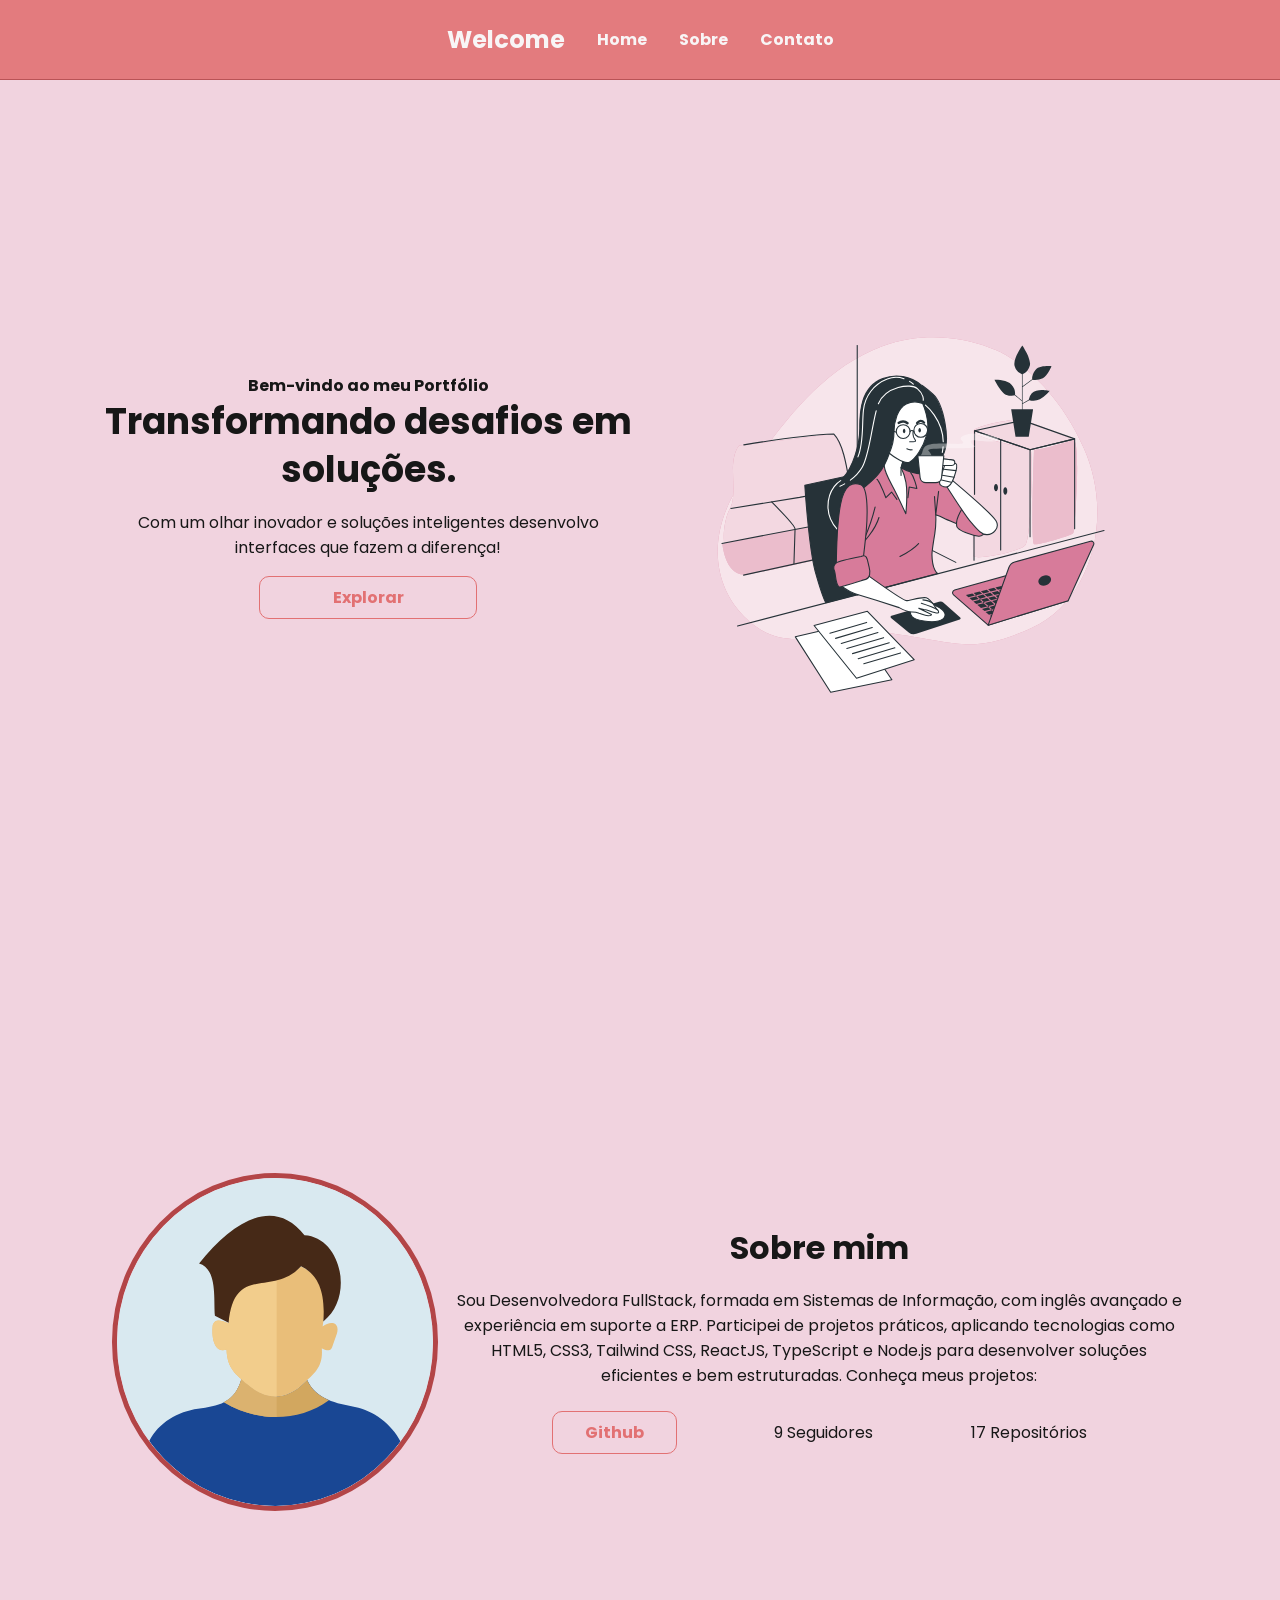
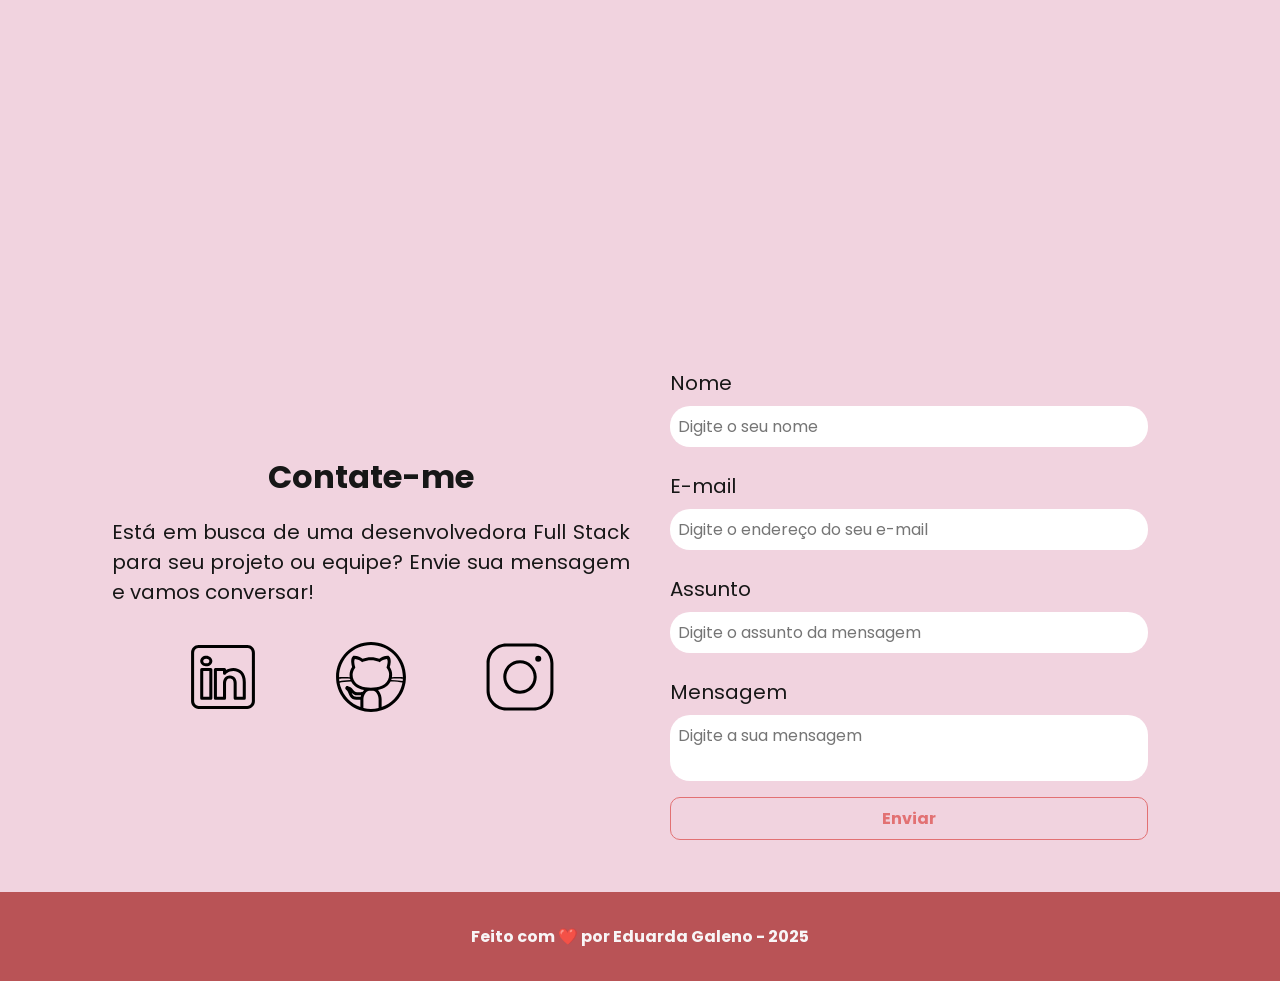
<file: index.html>
<!DOCTYPE html>
<html lang="pt-br">

<head>

    <!-- Fontes do Google -->
    <link rel="preconnect" href="https://fonts.googleapis.com">
    <link rel="preconnect" href="https://fonts.gstatic.com" crossorigin>

    <!-- Fonte do Google - Poppins -->
    <link href="https://fonts.googleapis.com/css2?family=Poppins&display=swap" rel="stylesheet">

    <meta charset="UTF-8">
    <meta name="viewport" content="width=device-width, initial-scale=1.0">
    <meta name="description" content="Projeto Portfólio">
    <meta name="author" content="Eduarda Galeno">
    <meta name="keywords" content="HTML, CSS, JavaScript">
    <link rel="icon" href="./assets/img/favicon.svg" />

    <!--  Link para a Folha de Estilos CSS -->
    <link rel="stylesheet" href="./assets/css/styles.css">

    <title>Portfólio da Eduarda</title>
</head>

<body>

    <!-- Cabeçalho da Página -->
    <header class="flex menu_container">

        <div id="header_content" class="menu_content">

            <!-- Título do Cabeçalho -->
            <div id="titulo">
                <a href="#">Welcome</a>
            </div>

            <!-- Menu -->
            <div id="menu" class="flex">
                <nav>
                    <ul class="flex menu_list">
                        <li><a href="#">Home</a></li>
                        <li><a href="#about">Sobre</a></li>
                        <li><a href="#contact">Contato</a></li>
                    </ul>
                </nav>
            </div>
        </div>
    </header>

    <!-- Seção Principal da Página -->
    <main>

        <!-- Seção home -->
        <section id="home" class="flex home_container">
            <article id="home_texto" class="flex home_content">
                <h4>Bem-vindo ao meu Portfólio</h4>
                <h1>Transformando desafios em soluções.</h1>
                <p>Com um olhar inovador e soluções inteligentes desenvolvo interfaces que fazem a diferença! </p>
                <a href="https://github.com/eduarda-galeno" target="_blank" class="botao">
                    Explorar
                </a>
            </article>
            <article id="home_imagem" class="flex home_content">
                <img src="./assets/img/freelancer-animate.svg" alt="desenvolvedora">
            </article>
        </section>

        <!-- Seção sobre -->
        <section id="about" class="flex sobre_container">
            <img src="./assets/img/user_01.svg" alt="Foto do Perfil do Github">
            <article id="about_texto">
                <h2>Sobre mim</h2>
                <p>Sou Desenvolvedora FullStack, formada em Sistemas de Informação, com inglês avançado e experiência em suporte a ERP. Participei de projetos práticos, aplicando tecnologias como HTML5, CSS3, Tailwind CSS, ReactJS, TypeScript e Node.js para desenvolver soluções eficientes e bem estruturadas. Conheça meus projetos: </p>
                <div id="about_github" class="flex sobre_github">
                    <a href="https://github.com/eduarda-galeno" target="_blank" class="botao">
                        Github
                    </a>
                    <p>9 Seguidores</p>
                    <p>17 Repositórios</p>
                </div>
            </article>
        </section>

        <!-- Seção de Contato -->
        <section id="contact" class="contato_container">

            <article id="redes_sociais" class="contato_content">
                <h4>Contate-me</h4>
                <p>Está em busca de uma desenvolvedora Full Stack para seu projeto ou equipe? Envie sua mensagem e vamos conversar!</p>
                <div id="icones_redes_sociais" class="social_container">
                    <a href="https://www.linkedin.com/in/eduardagaleno/" target="_blank">
                        <img src="./assets/img/linkedin.svg" alt="Logo do LinkedIn" class="social_icon">
                    </a>
                    <a href="https://github.com/eduarda-galeno" target="_blank">
                        <img src="./assets/img/github.svg" alt="Logo do Github" class="social_icon">
                    </a>
                    <a href="https://www.instagram.com/eduardagaleno" target="_blank">
                        <img src="./assets/img/instagram.svg" alt="Logo do Instagram" class="social_icon">
                    </a>
                </div>
            </article>

            <!-- Formulário de Contato atualizado -->
            <form action="https://formsubmit.co/7065d88cfa92a310a1da3b7a5effb0c9" method="POST" id="formulario">
                <input type="hidden" name="_next" value="https://eduarda-galeno.github.io/portfolio/sucess.html">
                <input type="hidden" name="_captcha" value="false">
                <label for="nome">Nome</label>
                <input id="nome" type="text" name="nome" placeholder="Digite o seu nome">
                <span id="txtNome"></span>
                <label for="email">E-mail</label>
                <input id="email" type="text" name="email" placeholder="Digite o endereço do seu e-mail">
                <span id="txtEmail"></span>
                <label for="assunto">Assunto</label>
                <input id="assunto" type="text" name="assunto" placeholder="Digite o assunto da mensagem">
                <span id="txtAssunto"></span>
                <label for="mensagem">Mensagem</label>
                <textarea id="mensagem" name="mensagem" placeholder="Digite a sua mensagem"></textarea>
                <button type="submit" class="botao">Enviar</button>
            </form>
        </section>
    </main>

    <!-- Rodapé da Página -->
    <footer>
        Feito com ❤️ por Eduarda Galeno - 2025
    </footer>

    <!-- Script JavaScript -->
    <script src="./assets/js/script.js"></script>
</body>

</html>
</file>
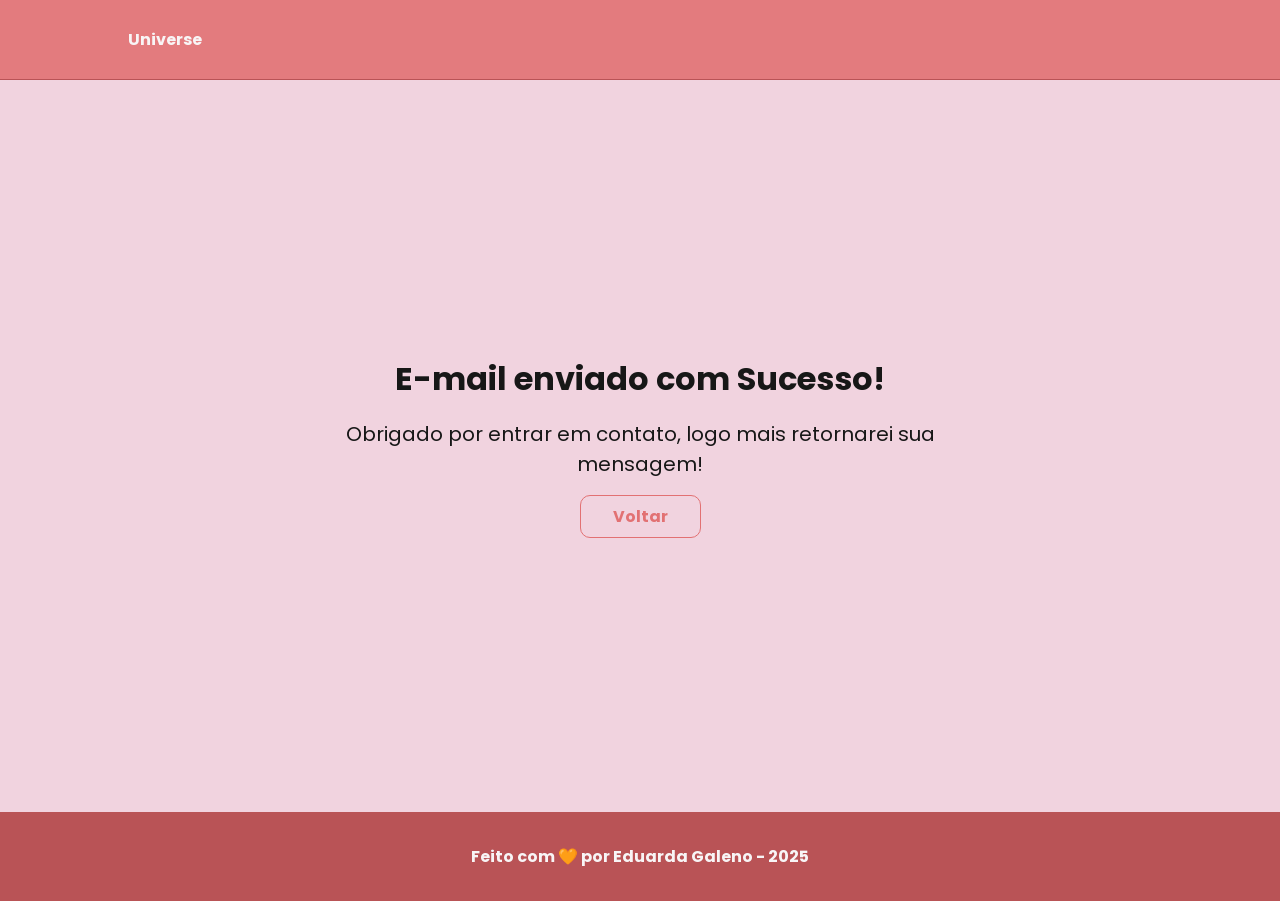
<file: sucess.html>
<!DOCTYPE html>
<html lang="pt-br">

<head>

    <!-- Fontes do Google -->
    <link rel="preconnect" href="https://fonts.googleapis.com">
    <link rel="preconnect" href="https://fonts.gstatic.com" crossorigin>

    <!-- Fonte do Google - Poppins -->
    <link href="https://fonts.googleapis.com/css2?family=Poppins&display=swap" rel="stylesheet">

    <meta charset="UTF-8">
    <meta name="viewport" content="width=device-width, initial-scale=1.0">
    <meta name="description" content="Projeto Portfólio">
    <meta name="author" content="Generation Brasil">
    <meta name="keywords" content="HTML, CSS, JavaScript">
    <link rel="icon" href="./assets/img/favicon.svg" />

    <!-- Link para a Folha de Estilo da Página - CSS -->
    <link rel="stylesheet" href="./assets/css/styles.css">

    <title>Portfólio da Eduarda</title>
</head>

<body>
    <!-- Cabeçalho da Página (header) -->
    <header class="flex menu_container">

        <!-- Div Conteudo do Cabeçalho -->
        <div id="header_content" class="menu_content">

             <!-- Conteúdo do Cabeçalho -->
             <div id="menu_content_sucess">

                <!-- Hyperlink -->
                <a href="index.html">Universe</a>

            </div>

        </div>
    </header>

    <!-- Seção Principal da Página (main) -->
    <main>

        <!-- Seção Home -->
        <section id="home" class="flex home_container_sucess">

            <!-- Texto da Seção Home -->
            <article id="home_sucess" class="flex">

                <h1>E-mail enviado com Sucesso!</h1>
                <h4>Obrigado por entrar em contato, logo mais retornarei sua mensagem!</h4>

                <a class="botao" href="index.html">Voltar</a>

            </article>

        </section>

    </main>

    <!-- Rodapé da Página (footer) -->
    <footer>
        Feito com 🧡 por Eduarda Galeno - 2025
    </footer>

</body>

</html>
</file>
<file: assets/css/styles.css>
/*  Reset Global da página HTML 
    Este seletor afeta todos os elementos da página.
*/
* {
    margin: 0;
    padding: 0;

    /* Faz com que width e height incluam a borda e o padding,*/
    box-sizing: border-box;

    /* Desabilita o sublinhado dos links*/
    text-decoration: none;

    /* Desabilita a borda de foco dos elementos*/
    outline: none;

    font-weight: 400;
    font-family: 'Poppins', sans-serif;
}

/* Declaração das variáveis */
:root {
    --pink-200: #FADADD;  /* Rosa pastel claro */
    --pink-500: #b34547;  /* Rosa pastel médio */
    --pink-800: #e27173;  /* Rosa pastel escuro */

    --gray-200: #f1d3df;
    --gray-400: #ebb7cc;

    --black-800: #171717;

    --white: #F9F9F9;
}

/* Configurações padrões da página 
   Este seletor afeta todos os elementos dentro da tag html.
*/
html {
    width: 100%;
    height: 100vh;

    /* Permite que a rolagem da página aconteça de forma suave*/
    scroll-behavior: smooth;
}

body {
    background-color: var(--gray-200);
    color: var(--black-800);

    /* Exibe as fontes com um traço mais fino e suave (Chrome e Edge) */
    -webkit-font-smoothing: antialiased;

    /* Exibe as fontes com um traço mais fino e suave (Firefox) */
    -moz-osx-font-smoothing: grayscale;
}

button,
a {
    cursor: pointer;
}

.botao {
    padding: 0.5rem 2rem;
    border: 1px solid var(--pink-800);
    border-radius: 10px;
    font-size: 1rem;
    font-weight: 700;
    text-align: center;
    color: var(--pink-800);
    background: none;
}

.botao:hover {
    color: var(--white);
    background-color: var(--pink-800);
}

.flex {
    display: flex;
    justify-content: center;
    align-items: center;
}

/* Estilização - Seção Header */

.menu_container {
    position: sticky;
    top: 0;
    width: 100%;
    height: 5rem;
    border-bottom: 1px solid var(--pink-500);
    background-color: var(--pink-800);

    /* Aplica transparência */
    filter: opacity(0.9);
}

.menu_container a {
    font-weight: 700;
    color: var(--white);
}

.menu_container a:hover {
    color: var(--pink-200);
}

/* Ajuste do cabeçalho (Universo, Home, Sobre e Contato alinhados no centro) */
.menu_content {
    display: flex;
    justify-content: center; /* Centraliza os itens na largura da página */
    align-items: center;
    width: 100%;
    max-width: 1120px;
    padding: 0 1.5rem;
    gap: 2rem; /* Espaçamento entre os itens */
}

/* Estilização do título "Universo" */
#titulo a {
    font-size: 1.5rem;
    font-weight: 700;
    color: var(--white);
    text-decoration: none;
}

/* Ajuste do menu */
.menu_list {
    display: flex;
    justify-content: center; /* Mantém os itens lado a lado */
    align-items: center;
    list-style: none;
    padding: 0;
    margin: 0;
    gap: 2rem; /* Espaçamento uniforme entre os itens */
}

.menu_list li {
    margin: 0;
}

#menu_content_sucess {
    width: 100%;
    max-width: 1120px;
    padding: 0 1.5rem;
}

/* Estilização da Seção Home */

.home_container {

    /* Calcula altura do elemento (altura do navegador - altura do menu + 20px) */
    height: calc(100vh - 6.25rem);

    max-width: 1120px;
    margin: 1rem auto;
    padding: 0 1rem;
}

.home_container p,
h1,
h4 {
    font-size: 1rem;
    text-align: center;
}

.home_container h1 {
    font-size: 2.25rem;
    font-weight: 700;
    line-height: 3rem;
}

.home_container h4 {
    font-weight: 700;
}

.home_container p {
    margin: 1rem 0;
}

.home_container .botao {
    width: 40%;
}

.home_content {
    flex-direction: column;
    width: 50vw;
}

.home_content img {
    width: 75%;
}

/* Estilização da Seção Home - Página Sucess */

.home_container_sucess {
    height: calc(100vh - 12.5rem);
    max-width: 1120px;
    margin: 1rem auto;
    padding: 0 1rem;
}

#home_sucess {
    width: 50vw;
    flex-direction: column;
}

#home_sucess h1 {
    font-size: 2rem;
    font-weight: 700;
}

#home_sucess h4 {
    font-size: 1.25rem;
    padding: 1rem;
}

/* Estilização da Seção Sobre */

.sobre_container {
    max-width: 1120px;
    margin: -1.25rem auto;
    padding: 0 1rem;
    height: 100vh;
}

.sobre_container img {
    width: 30%;
    margin: 1rem;
    border: 5px solid var(--pink-500);
    border-radius: 50%;
}

.sobre_container h2 {
    font-size: 2rem;
    font-weight: bold;
    line-height: 3rem;
    text-align: center;
}

.sobre_container p {
    margin: 1rem 0;
    text-align: center;
}

.sobre_github {
    justify-content: space-evenly;
}

#sobre_texto {
    margin-left: 2rem;
}

/* Estilização da Seção Contact */

.contato_container{
    display: grid;
    grid-template-columns: 1fr 1fr;
    justify-content: center;
    align-items: center;
    gap: 1.25rem;
    max-width: 1120px;
    margin: 4rem auto 2rem;
    padding: 0 2rem;
}

.contato_container h4{
    margin: 1rem 0;
    font-size: 2rem;
    font-weight: 700;
}

.contato_content{
    flex-direction: column;
    margin: 4rem 0 0 0;
    font-size: 1.25rem;
}

.contato_content p{
    display: block;
    text-align: justify;
}

/* Estilização da Seção Redes Sociais*/

.social_container{
    display: flex;
    justify-content: space-evenly;
    margin: 2rem 0 0 0;
}

.social_icon{
    width: 4.75rem;
    height: 4.75rem;
}

.social_icon:hover{
    filter: brightness(10) 
            saturate(100%) 
            invert(30%) 
            sepia(25%) 
            saturate(6000%) 
            hue-rotate(-10deg) 
            brightness(100%) 
            contrast(50%);
}

/* Estilização da Seção Form*/

form{
    display: flex;
    flex-direction: column;
    margin: 7rem 0 0 0;
    padding: 1.25rem;
    border: none;
}

form label{
    font-size: 1.25rem;
    text-align: left;
}

form input,
textarea{
    width: 100%;
    margin: 0.5rem 0 1rem;
    padding: 0.5rem;
    border-radius: 20px;
    border: none;
    font-size: 1rem;
}

textarea{
    resize: none;
}

form span{
    margin-bottom: 0.5rem;
    margin-left: 0.75rem;
    font-size: 0.75rem;
    line-height: 1.25rem;
    color: red;
}

/* Estilização da Seção Footer */

footer {
    margin: 0;
    padding: 2rem;
    font-weight: bold;
    text-align: center;
    color: var(--white);
    background-color: var(--pink-500);
    filter: opacity(0.9);
}

/* Modo Responsivo */

/* Smartphone - Telas até 490px */

@media screen and (max-width: 490px){

    body{
        display: flex;
        flex-direction: column;
        min-height: 100vh;
    }

    main{
        display: flex;
        flex: 1;
        flex-direction: column;
    }

    footer{
        margin-top: auto;
    }

    /* Ajustes no Menu*/

    .menu_container{
        height: auto;
        padding: 1rem 0;
    }

    .menu_content{
        justify-content: center;
        max-width: 100%;
        /* padding: 1rem; */
    }

    #titulo a{
        font-size: 1.75rem;
    }

    .menu_list{
        display: none;
    }

    /* Ajustes na Seção Home*/

    .home_container{
        flex-direction: column-reverse;
        width: 100%;
        height: auto;
        margin-top: 2rem;
    }

    .home_content{
        width: 100%;
    }

    .home_content h1{
        font-size: 1.75rem;
        line-height: 2.25rem;
    }

    .home_content .botao, img{
        width: 80%
    }

    /* .home_content img{
        width: 80%;
    } */

    #home_texto{
        margin-top: 0.5rem;
    }

    #home_imagem{
        margin-bottom: 0;
    }

    /* Ajustes na Seção About*/

    .sobre_container{
        flex-direction: column;
        width: 100%;
        height: auto;
        margin-top: 3rem;
    }

    .sobre_container img{
        width: 70%;
    }

    .sobre_container h1{
        font-size: 1.75rem;
        line-height: 2.25rem;
    }

    .sobre_github{
        flex-direction: column;
        gap: 0.5rem;
    }

    .sobre_github p{
        display: none;
    }

    .sobre_github .botao{
        width: 80%;
    }
    
    /* Ajustes Contato */

    .contato_container{
        grid-template-columns: 1fr;
        width: 100%;
        height: auto;
        margin-top: 2rem;
        padding: 0 1rem;
    }

    .contato_content{
        width: 100%
    }

    .contato_content h4{
        font-size: 1.75rem;
        line-height: 2.25rem;
    }

    .contato_content p{
        margin: 1rem;
    }

    /* Ajustes da Seção Redes Sociais */

    .social_container{
        justify-content: center;
        width: 100%;
    }

    .social_icon{
        width: 4rem;
        height: 4rem;
    }

    /* Ajustes da Seção Form */

    form{
        margin: 1rem 0 0 0;
        padding: 1rem;
    }

}
</file>
